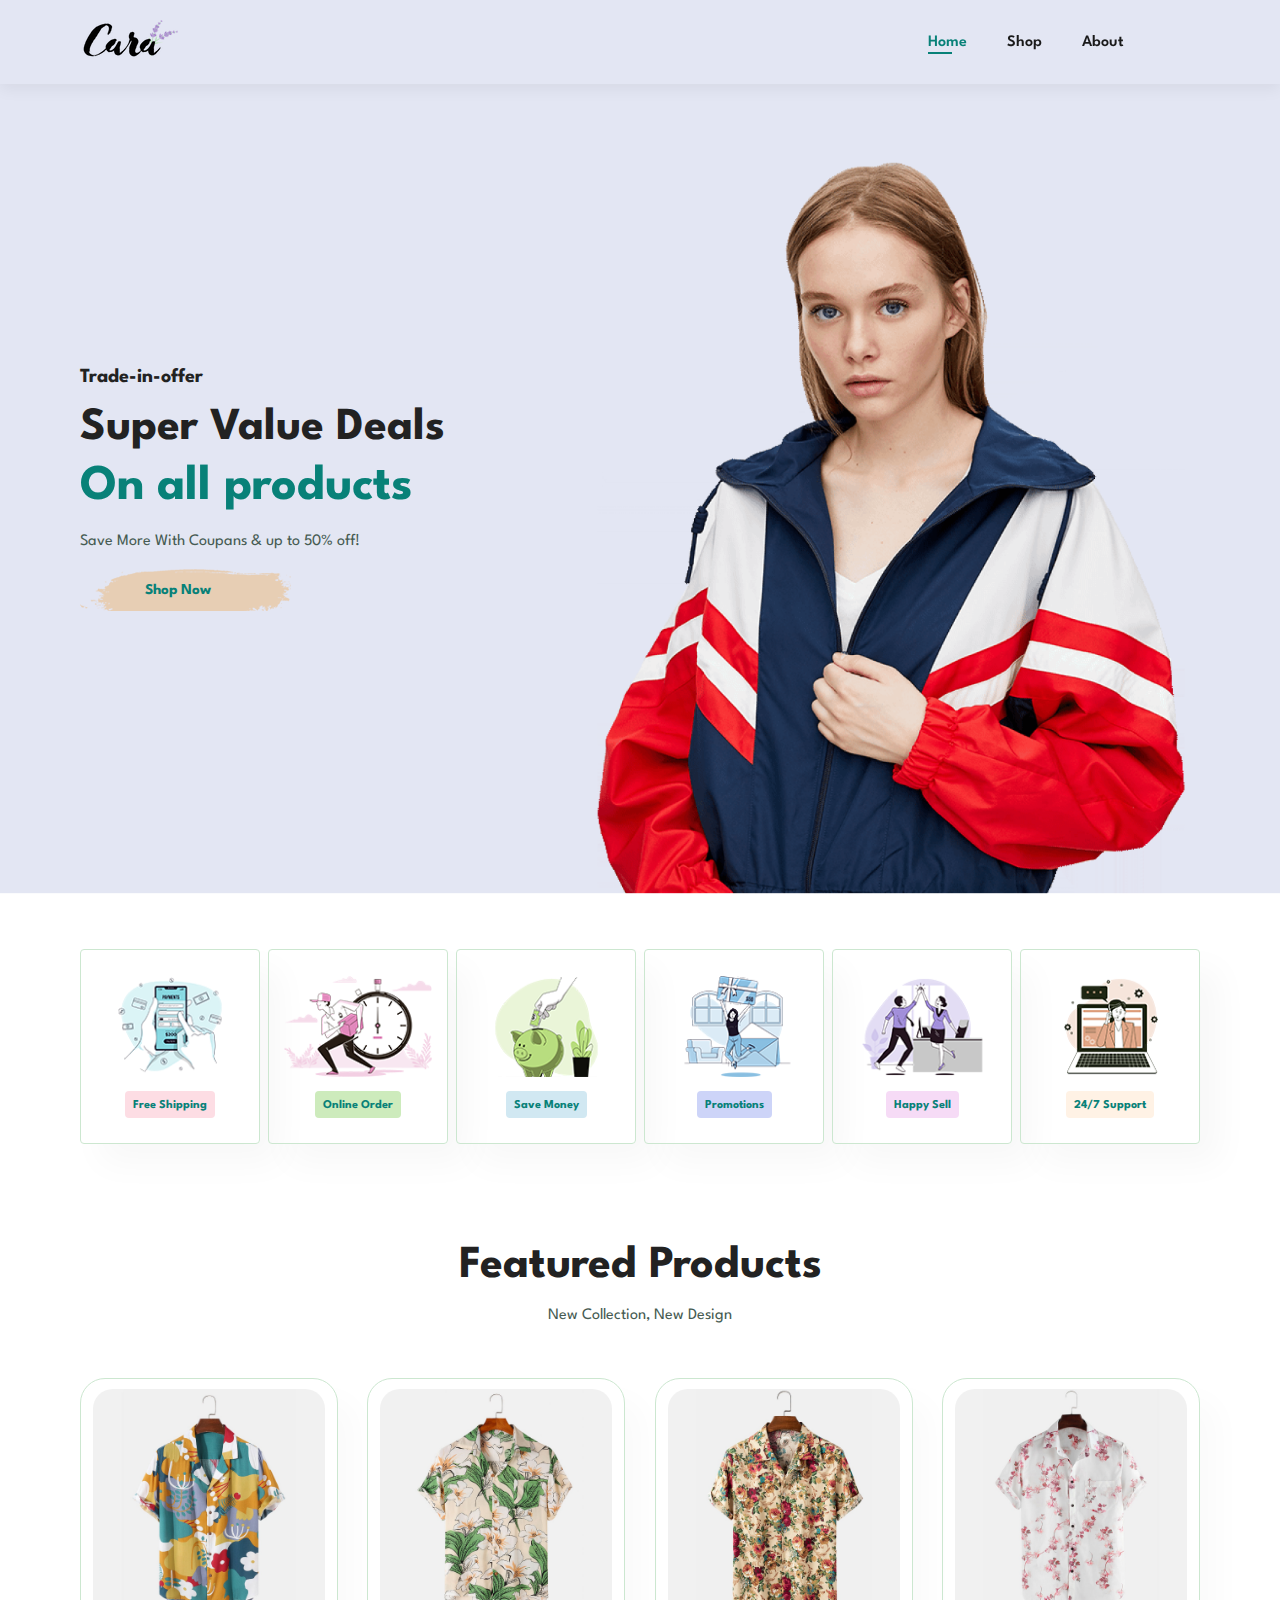
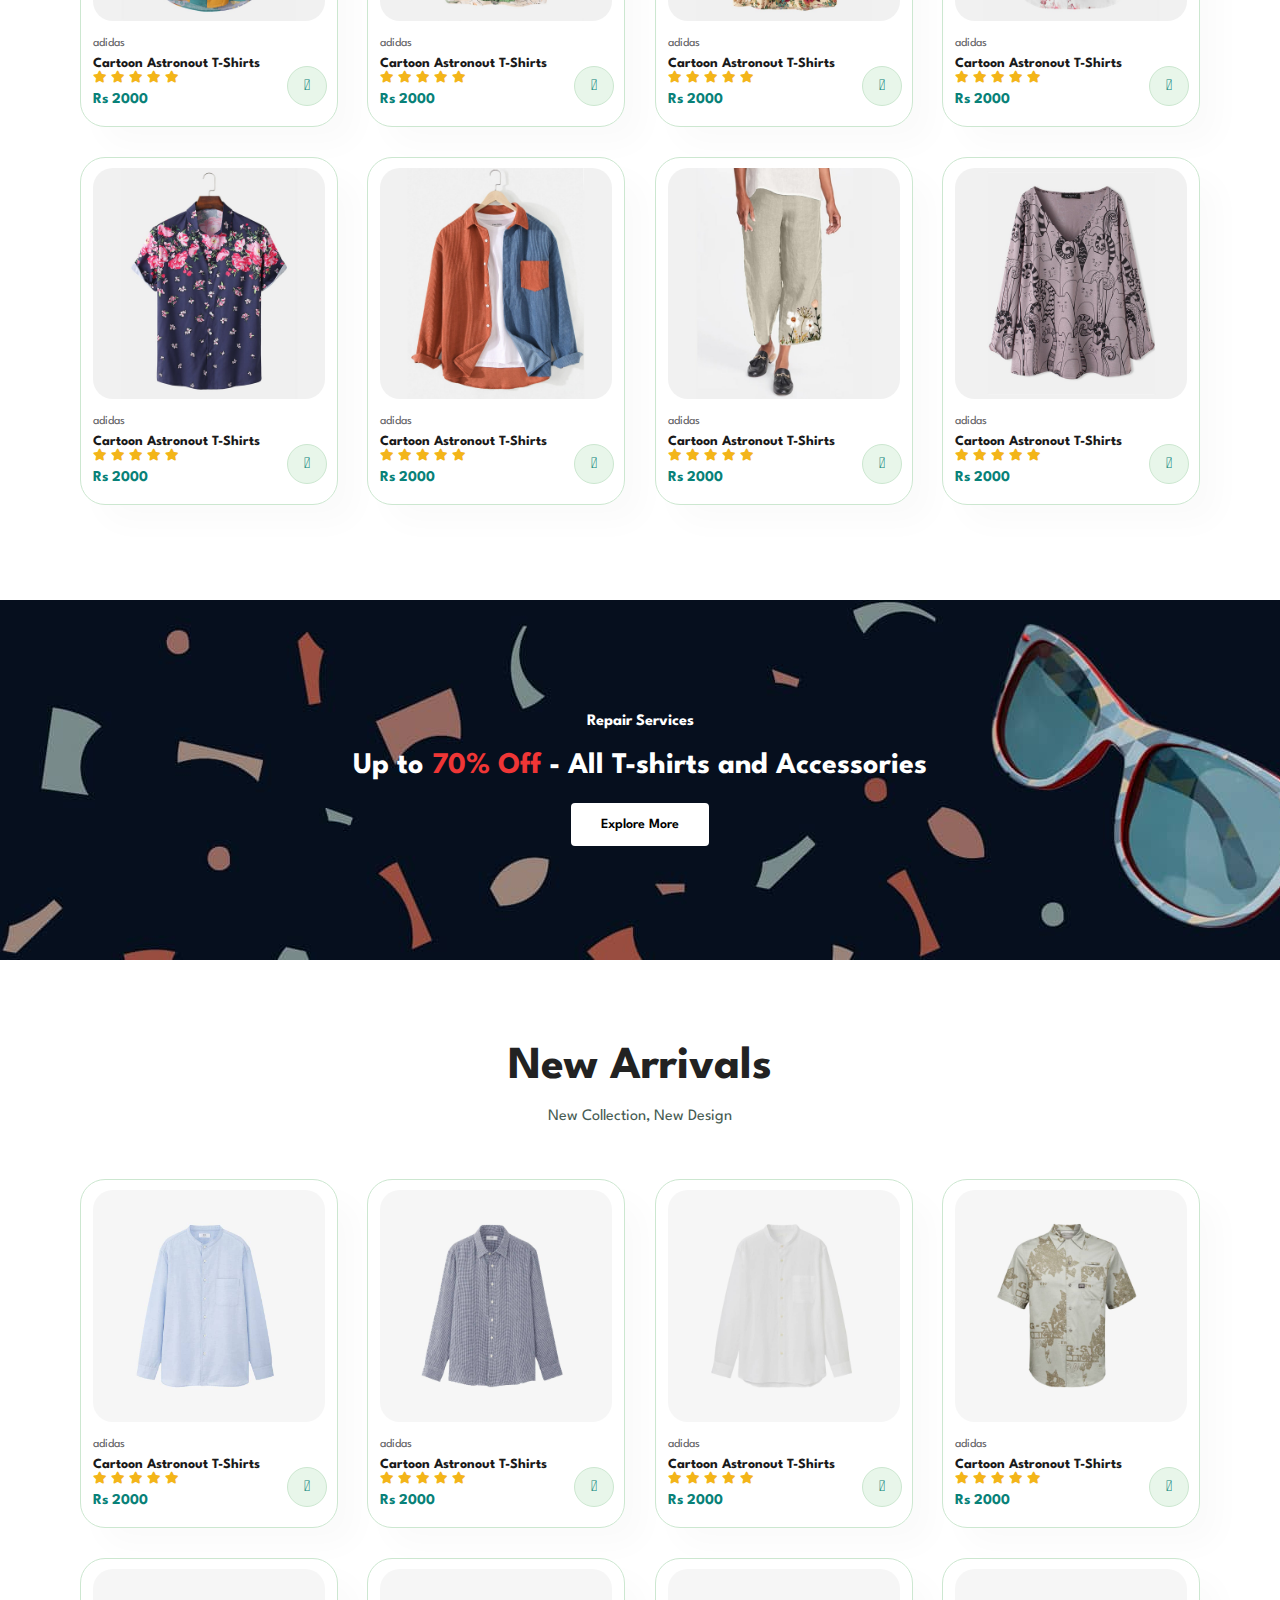
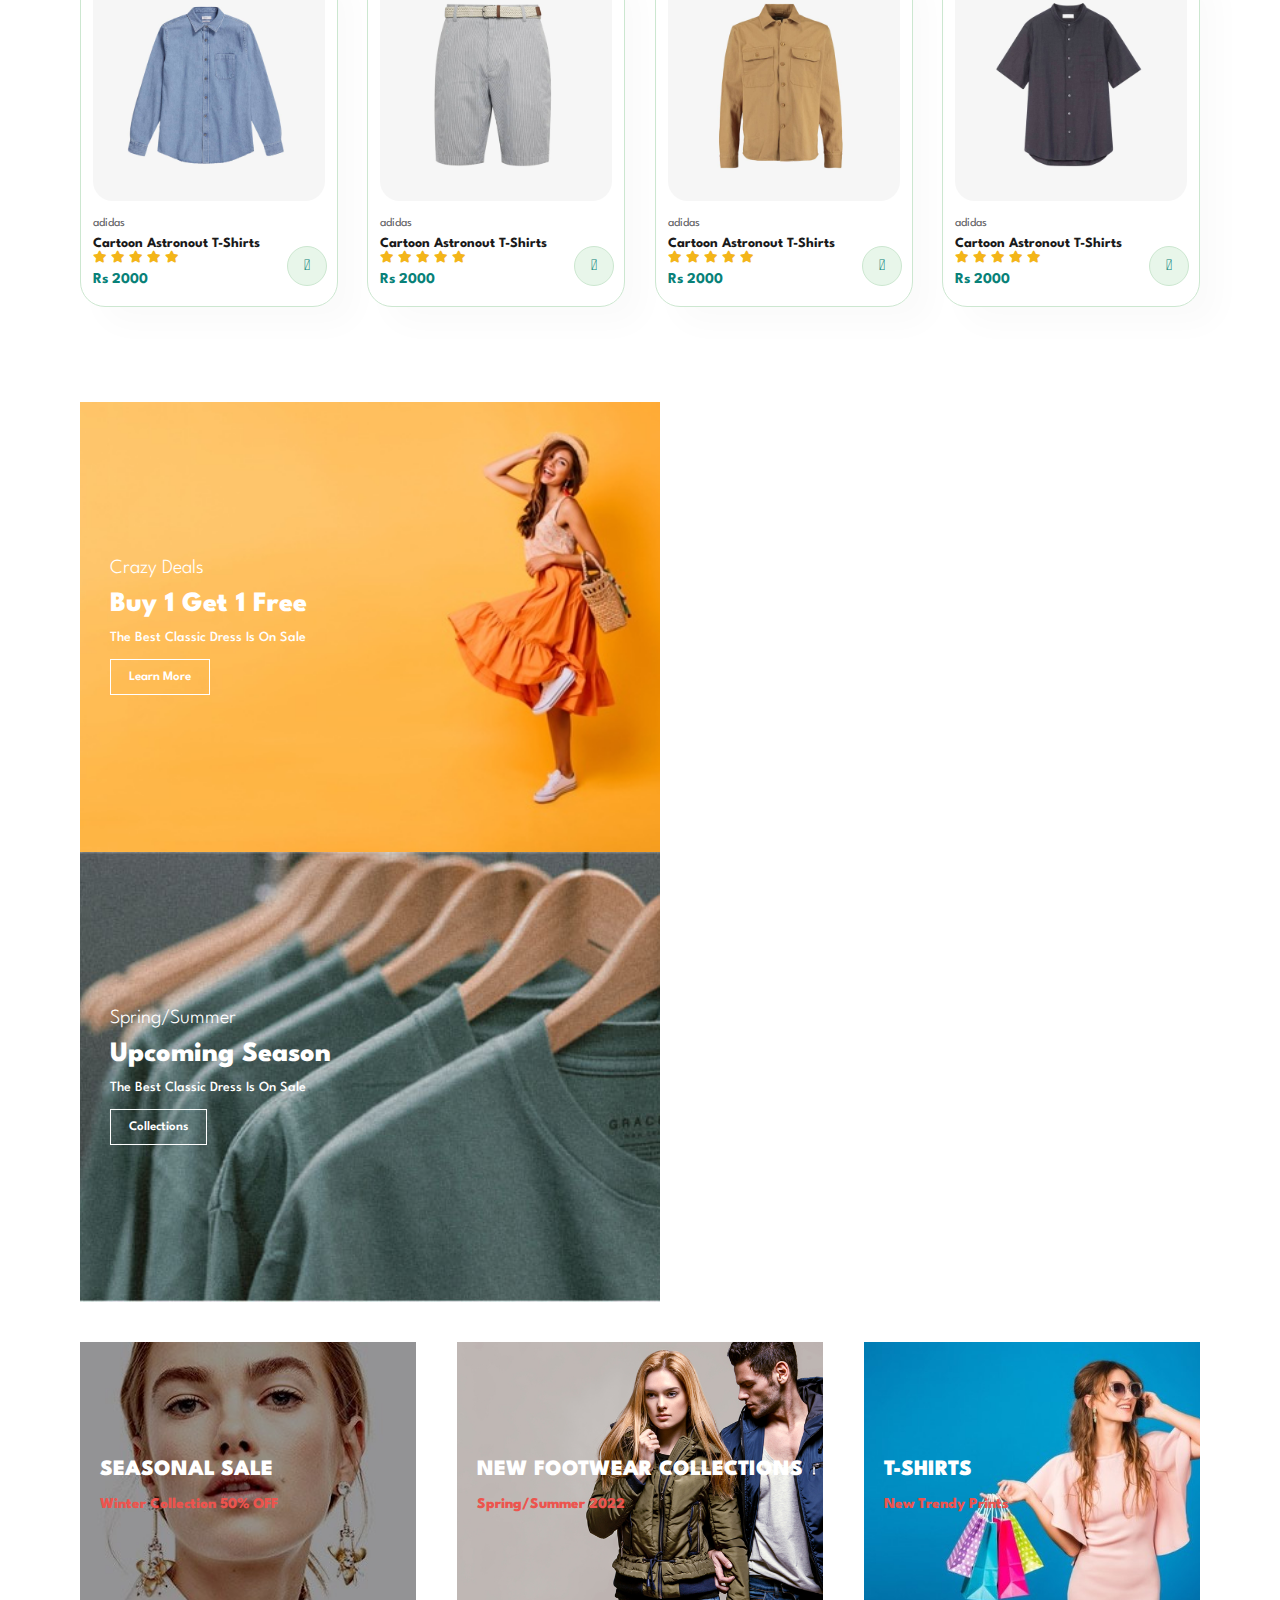
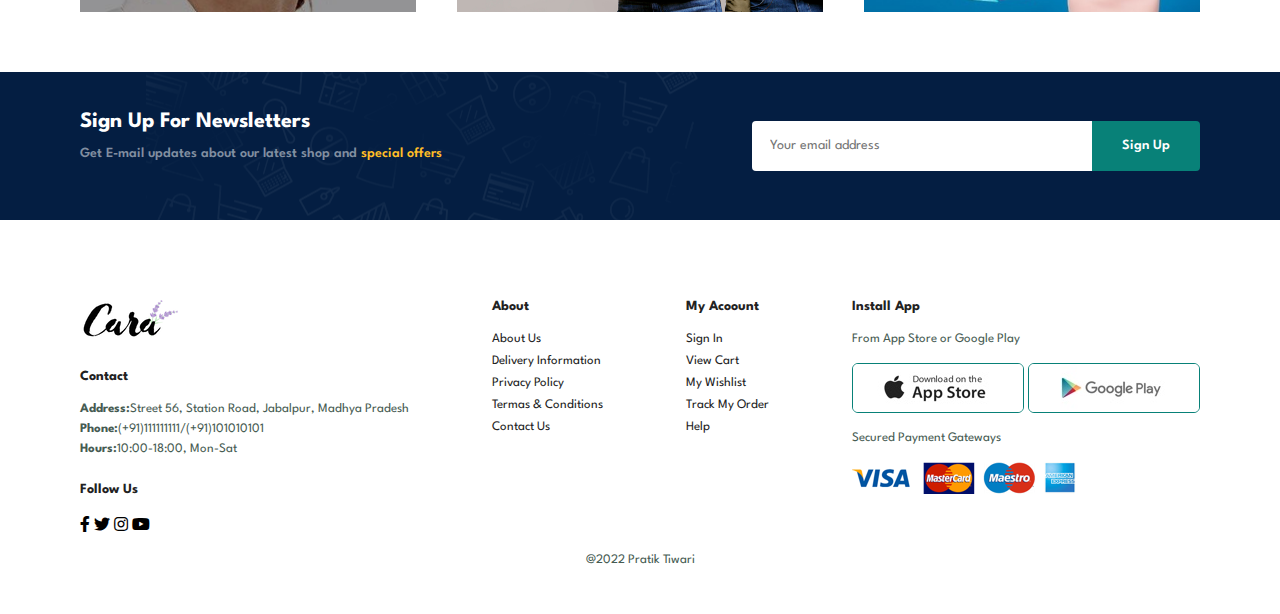
<file: index.html>
<!DOCTYPE html>
<html lang="en">
<head>
    <meta charset="UTF-8">
    <meta http-equiv="X-UA-Compatible" content="IE=edge">
    <meta name="viewport" content="width=device-width, initial-scale=1.0">
    <title>E-Commerse Website</title>

    <link rel="stylesheet" href="https://pro.fontawesome.com/releases/v5.10.0/css/all.css"/>


    <link rel="stylesheet" href="style.css">

</head>
<body>
    
    <section id="header">
        <a href="#"><img src="img/logo.png" class="logo" alt=""></a>

        <div>

            <ul id="navbar">
                <li><a class="active" href="index.html">Home</a></li>
                <li><a href="shop.html">Shop</a></li>
            <!--<li><a href="blog.html">Blog</a></li> -->            
                <li><a href="about.html">About</a></li>
            <!--<li><a href="contact.html">Contact</a></li>-->    
                <li id="lg-bag"><a href="cart.html"><i class="far fa-shopping-bag"></i></a></li>
                <a href="#" id="close"><i class="far fa-times"></i></a>
            </ul>
        </div>
        
        <div id="mobile">
            <a href="cart.html"><i class="far fa-shopping-bag"></i></a>
            <i id="bar" class="fas fa-outdent"></i>
        </div>
    </section>

    <section id="hero">
        <h4>Trade-in-offer</h4>
        <h2>Super Value Deals</h2>
        <h1>On all products</h1>
        <p>Save More With Coupans & up to 50% off! </p>
        <button>Shop Now</button>
    </section>

    <section id="feature" class="section-p1">
        <div class="fe-box">
            <img src="img/features/f1.png" alt="">
            <h6>Free Shipping</h6>

        </div>

        <div class="fe-box">
            <img src="img/features/f2.png" alt="">
            <h6>Online Order</h6>

        </div>

        <div class="fe-box">
            <img src="img/features/f3.png" alt="">
            <h6>Save Money</h6>

        </div>

        <div class="fe-box">
            <img src="img/features/f4.png" alt="">
            <h6>Promotions</h6>

        </div>

        <div class="fe-box">
            <img src="img/features/f5.png" alt="">
            <h6>Happy Sell</h6>

        </div>

        <div class="fe-box">
            <img src="img/features/f6.png" alt="">
            <h6>24/7 Support</h6>

        </div>


    </section>

    <section id="product1" class="section-p1">
        <h2>Featured Products</h2>
        <p>New Collection, New Design</p>
        <div class="pro-container">
            <div class="pro">
                <img src="img/products/f1.jpg" alt="">
                <div class="des">
                    <span>adidas</span>
                    <h5>Cartoon Astronout T-Shirts</h5>
                    <div class="star">
                        <i class="fas fa-star"></i>
                        <i class="fas fa-star"></i>
                        <i class="fas fa-star"></i>
                        <i class="fas fa-star"></i>
                        <i class="fas fa-star"></i>
                    </div>
                    <h4>Rs 2000</h4>
                </div>
                <a href="#"><i class="fal fa-shopping-cart cart"></i></a>
            </div>
            <div class="pro">
                <img src="img/products/f2.jpg" alt="">
                <div class="des">
                    <span>adidas</span>
                    <h5>Cartoon Astronout T-Shirts</h5>
                    <div class="star">
                        <i class="fas fa-star"></i>
                        <i class="fas fa-star"></i>
                        <i class="fas fa-star"></i>
                        <i class="fas fa-star"></i>
                        <i class="fas fa-star"></i>
                    </div>
                    <h4>Rs 2000</h4>
                </div>
                <a href="#"><i class="fal fa-shopping-cart cart"></i></a>
            </div>
            <div class="pro">
                <img src="img/products/f3.jpg" alt="">
                <div class="des">
                    <span>adidas</span>
                    <h5>Cartoon Astronout T-Shirts</h5>
                    <div class="star">
                        <i class="fas fa-star"></i>
                        <i class="fas fa-star"></i>
                        <i class="fas fa-star"></i>
                        <i class="fas fa-star"></i>
                        <i class="fas fa-star"></i>
                    </div>
                    <h4>Rs 2000</h4>
                </div>
                <a href="#"><i class="fal fa-shopping-cart cart"></i></a>
            </div>
            <div class="pro">
                <img src="img/products/f4.jpg" alt="">
                <div class="des">
                    <span>adidas</span>
                    <h5>Cartoon Astronout T-Shirts</h5>
                    <div class="star">
                        <i class="fas fa-star"></i>
                        <i class="fas fa-star"></i>
                        <i class="fas fa-star"></i>
                        <i class="fas fa-star"></i>
                        <i class="fas fa-star"></i>
                    </div>
                    <h4>Rs 2000</h4>
                </div>
                <a href="#"><i class="fal fa-shopping-cart cart"></i></a>
            </div>
            <div class="pro">
                <img src="img/products/f5.jpg" alt="">
                <div class="des">
                    <span>adidas</span>
                    <h5>Cartoon Astronout T-Shirts</h5>
                    <div class="star">
                        <i class="fas fa-star"></i>
                        <i class="fas fa-star"></i>
                        <i class="fas fa-star"></i>
                        <i class="fas fa-star"></i>
                        <i class="fas fa-star"></i>
                    </div>
                    <h4>Rs 2000</h4>
                </div>
                <a href="#"><i class="fal fa-shopping-cart cart"></i></a>
            </div>
            <div class="pro">
                <img src="img/products/f6.jpg" alt="">
                <div class="des">
                    <span>adidas</span>
                    <h5>Cartoon Astronout T-Shirts</h5>
                    <div class="star">
                        <i class="fas fa-star"></i>
                        <i class="fas fa-star"></i>
                        <i class="fas fa-star"></i>
                        <i class="fas fa-star"></i>
                        <i class="fas fa-star"></i>
                    </div>
                    <h4>Rs 2000</h4>
                </div>
                <a href="#"><i class="fal fa-shopping-cart cart"></i></a>
            </div>
            <div class="pro">
                <img src="img/products/f7.jpg" alt="">
                <div class="des">
                    <span>adidas</span>
                    <h5>Cartoon Astronout T-Shirts</h5>
                    <div class="star">
                        <i class="fas fa-star"></i>
                        <i class="fas fa-star"></i>
                        <i class="fas fa-star"></i>
                        <i class="fas fa-star"></i>
                        <i class="fas fa-star"></i>
                    </div>
                    <h4>Rs 2000</h4>
                </div>
                <a href="#"><i class="fal fa-shopping-cart cart"></i></a>
            </div>
            <div class="pro">
                <img src="img/products/f8.jpg" alt="">
                <div class="des">
                    <span>adidas</span>
                    <h5>Cartoon Astronout T-Shirts</h5>
                    <div class="star">
                        <i class="fas fa-star"></i>
                        <i class="fas fa-star"></i>
                        <i class="fas fa-star"></i>
                        <i class="fas fa-star"></i>
                        <i class="fas fa-star"></i>
                    </div>
                    <h4>Rs 2000</h4>
                </div>
                <a href="#"><i class="fal fa-shopping-cart cart"></i></a>
            </div>
        </div>
    </section>

    <section id="banner" class="section-m1">
        <h4>Repair Services</h4>
        <h2>Up to <span>70% Off</span> - All T-shirts and Accessories</h2>
        <button class="normal">Explore More</button>
    </section>

    <section id="product1" class="section-p1">
        <h2>New Arrivals</h2>
        <p>New Collection, New Design</p>
        <div class="pro-container">
            <div class="pro">
                <img src="img/products/n1.jpg" alt="">
                <div class="des">
                    <span>adidas</span>
                    <h5>Cartoon Astronout T-Shirts</h5>
                    <div class="star">
                        <i class="fas fa-star"></i>
                        <i class="fas fa-star"></i>
                        <i class="fas fa-star"></i>
                        <i class="fas fa-star"></i>
                        <i class="fas fa-star"></i>
                    </div>
                    <h4>Rs 2000</h4>
                </div>
                <a href="#"><i class="fal fa-shopping-cart cart"></i></a>
            </div>
            <div class="pro">
                <img src="img/products/n2.jpg" alt="">
                <div class="des">
                    <span>adidas</span>
                    <h5>Cartoon Astronout T-Shirts</h5>
                    <div class="star">
                        <i class="fas fa-star"></i>
                        <i class="fas fa-star"></i>
                        <i class="fas fa-star"></i>
                        <i class="fas fa-star"></i>
                        <i class="fas fa-star"></i>
                    </div>
                    <h4>Rs 2000</h4>
                </div>
                <a href="#"><i class="fal fa-shopping-cart cart"></i></a>
            </div>
            <div class="pro">
                <img src="img/products/n3.jpg" alt="">
                <div class="des">
                    <span>adidas</span>
                    <h5>Cartoon Astronout T-Shirts</h5>
                    <div class="star">
                        <i class="fas fa-star"></i>
                        <i class="fas fa-star"></i>
                        <i class="fas fa-star"></i>
                        <i class="fas fa-star"></i>
                        <i class="fas fa-star"></i>
                    </div>
                    <h4>Rs 2000</h4>
                </div>
                <a href="#"><i class="fal fa-shopping-cart cart"></i></a>
            </div>
            <div class="pro">
                <img src="img/products/n4.jpg" alt="">
                <div class="des">
                    <span>adidas</span>
                    <h5>Cartoon Astronout T-Shirts</h5>
                    <div class="star">
                        <i class="fas fa-star"></i>
                        <i class="fas fa-star"></i>
                        <i class="fas fa-star"></i>
                        <i class="fas fa-star"></i>
                        <i class="fas fa-star"></i>
                    </div>
                    <h4>Rs 2000</h4>
                </div>
                <a href="#"><i class="fal fa-shopping-cart cart"></i></a>
            </div>
            <div class="pro">
                <img src="img/products/n5.jpg" alt="">
                <div class="des">
                    <span>adidas</span>
                    <h5>Cartoon Astronout T-Shirts</h5>
                    <div class="star">
                        <i class="fas fa-star"></i>
                        <i class="fas fa-star"></i>
                        <i class="fas fa-star"></i>
                        <i class="fas fa-star"></i>
                        <i class="fas fa-star"></i>
                    </div>
                    <h4>Rs 2000</h4>
                </div>
                <a href="#"><i class="fal fa-shopping-cart cart"></i></a>
            </div>
            <div class="pro">
                <img src="img/products/n6.jpg" alt="">
                <div class="des">
                    <span>adidas</span>
                    <h5>Cartoon Astronout T-Shirts</h5>
                    <div class="star">
                        <i class="fas fa-star"></i>
                        <i class="fas fa-star"></i>
                        <i class="fas fa-star"></i>
                        <i class="fas fa-star"></i>
                        <i class="fas fa-star"></i>
                    </div>
                    <h4>Rs 2000</h4>
                </div>
                <a href="#"><i class="fal fa-shopping-cart cart"></i></a>
            </div>
            <div class="pro">
                <img src="img/products/n7.jpg" alt="">
                <div class="des">
                    <span>adidas</span>
                    <h5>Cartoon Astronout T-Shirts</h5>
                    <div class="star">
                        <i class="fas fa-star"></i>
                        <i class="fas fa-star"></i>
                        <i class="fas fa-star"></i>
                        <i class="fas fa-star"></i>
                        <i class="fas fa-star"></i>
                    </div>
                    <h4>Rs 2000</h4>
                </div>
                <a href="#"><i class="fal fa-shopping-cart cart"></i></a>
            </div>
            <div class="pro">
                <img src="img/products/n8.jpg" alt="">
                <div class="des">
                    <span>adidas</span>
                    <h5>Cartoon Astronout T-Shirts</h5>
                    <div class="star">
                        <i class="fas fa-star"></i>
                        <i class="fas fa-star"></i>
                        <i class="fas fa-star"></i>
                        <i class="fas fa-star"></i>
                        <i class="fas fa-star"></i>
                    </div>
                    <h4>Rs 2000</h4>
                </div>
                <a href="#"><i class="fal fa-shopping-cart cart"></i></a>
            </div>
        </div>
    </section>

    <section id="sm-banner" class="section-p1">
        <div class="banner-box">
            <h4>Crazy Deals</h4>
            <h2>Buy 1 Get 1 Free</h2>
            <span>The Best Classic Dress Is On Sale</span>
            <button class="white">Learn More</button>
        </div>
        <div class="banner-box banner-box2">
            <h4>Spring/Summer</h4>
            <h2>Upcoming Season</h2>
            <span>The Best Classic Dress Is On Sale</span>
            <button class="white">Collections</button>
        </div>
    </section>

    <section id="banner3">
        <div class="banner-box">
            <h2>SEASONAL SALE</h2>
            <h3>Winter Collection 50% OFF</h3>
        </div>
        <div class="banner-box banner-box2">
            <h2>NEW FOOTWEAR COLLECTIONS</h2>
            <h3>Spring/Summer 2022</h3>
        </div>
        <div class="banner-box banner-box3">
            <h2>T-SHIRTS</h2>
            <h3>New Trendy Prints</h3>
        </div>
    </section>

    <section id="newsletter" class="section-p1 section-m1">
    <div class="newstext">
        <h4>Sign Up For Newsletters</h4>
        <p>Get E-mail updates about our latest shop and <span>special offers</span>
        </p>
    </div>
    <div class="form">
        <input type="text" placeholder="Your email address">
        <button class="normal">Sign Up</button>
    </div>
    </section>

    <footer class="section-p1">
        <div class="col">
            <img class="logo" src="img/logo.png" alt="">
            <h4>Contact</h4>
            <p><strong>Address:</strong>Street 56, Station Road, Jabalpur, Madhya Pradesh</p>
            <p><strong>Phone:</strong>(+91)111111111/(+91)101010101</p>
            <p><strong>Hours:</strong>10:00-18:00, Mon-Sat</p>
            <div class="follow">
                <h4>Follow Us</h4>
                <div class="icon">
                    <i class="fab fa-facebook-f"></i>
                    <i class="fab fa-twitter"></i>
                    <i class="fab fa-instagram"></i>
                    <i class="fab fa-youtube"></i>
                </div>
            </div>
        </div>

        <div class="col">
            <h4>About</h4>
            <a href="#">About Us</a>
            <a href="#">Delivery Information</a>
            <a href="#">Privacy Policy</a>
            <a href="#">Termas & Conditions</a>
            <a href="#">Contact Us</a>
        </div>

        <div class="col">
            <h4>My Acoount</h4>
            <a href="#">Sign In</a>
            <a href="#">View Cart</a>
            <a href="#">My Wishlist</a>
            <a href="#">Track My Order</a>
            <a href="#">Help</a>
        </div>

        <div class="col install">
            <h4>Install App</h4>
            <p>From App Store or Google Play</p>
            <div class="row">
                <img src="img/pay/app.jpg" alt="">
                <img src="img/pay/play.jpg" alt="">
            </div>
            <p>Secured Payment Gateways</p>
            <img src="img/pay/pay.png" alt="">
        </div>

        <div class="copyright"> 
            <p>@2022 Pratik Tiwari</p>
        </div>

    </footer>



    <script src="script.js"></script>
</body>
</html>
</file>
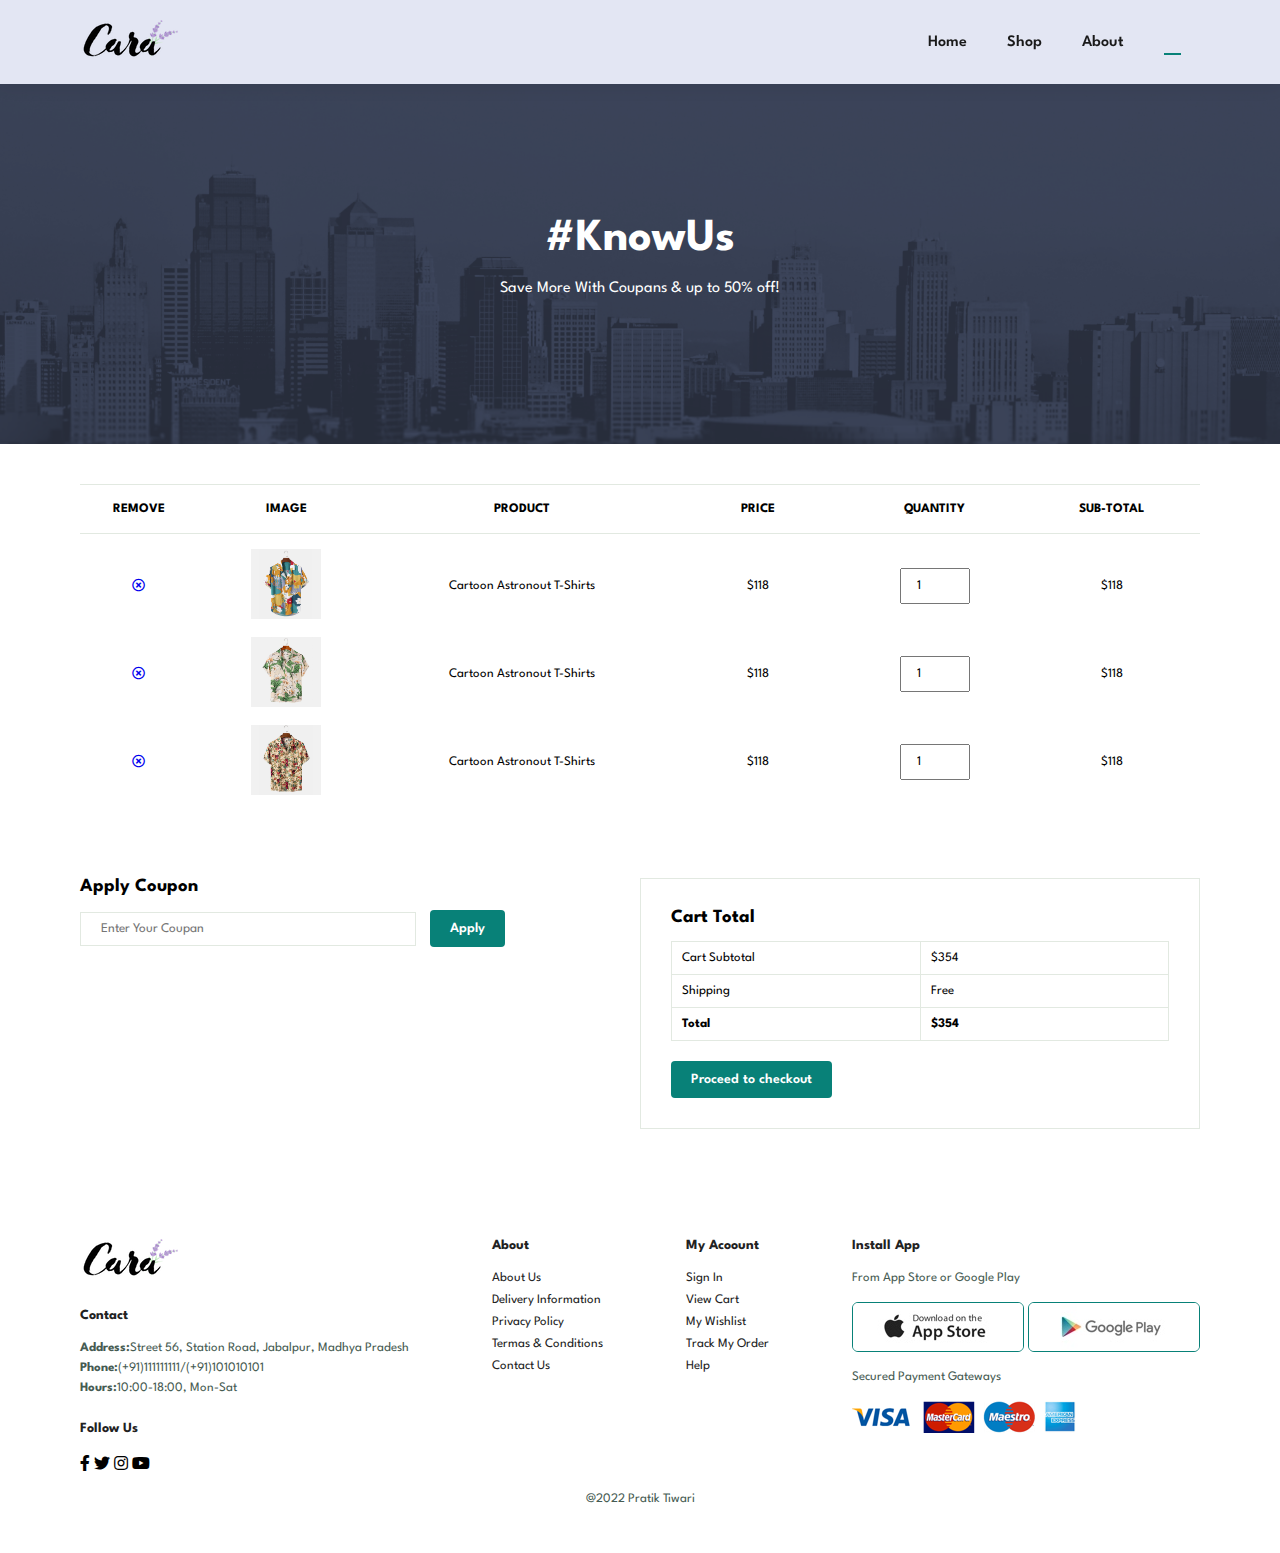
<file: cart.html>
<!DOCTYPE html>
<html lang="en">
<head>
    <meta charset="UTF-8">
    <meta http-equiv="X-UA-Compatible" content="IE=edge">
    <meta name="viewport" content="width=device-width, initial-scale=1.0">
    <title>E-Commerse Website</title>

    <link rel="stylesheet" href="https://pro.fontawesome.com/releases/v5.10.0/css/all.css"/>


    <link rel="stylesheet" href="style.css">

</head>
<body>
    
    <section id="header">
        <a href="#"><img src="img/logo.png" class="logo" alt=""></a>

        <div>

            <ul id="navbar">
                <li><a href="index.html">Home</a></li>
                <li><a href="shop.html">Shop</a></li>
                <!--<li><a href="blog.html">Blog</a></li> -->            
                <li><a href="about.html">About</a></li>
            <!--<li><a href="contact.html">Contact</a></li>-->
                <li id="lg-bag"><a class="active" href="cart.html"><i class="far fa-shopping-bag"></i></a></li>
                <a href="#" id="close"><i class="far fa-times"></i></a>
            </ul>
        </div>
        
        <div id="mobile">
            <a href="cart.html"><i class="far fa-shopping-bag"></i></a>
            <i id="bar" class="fas fa-outdent"></i>
        </div>
    </section>

    <section id="page-header" class="about-header">
        
        <h2>#KnowUs</h2>
        
        <p>Save More With Coupans & up to 50% off! </p>
        
    </section>  

    <section id="cart" class="section-p1">
        <table width="100%">
            <thead>
                <tr>
                    <td>Remove</td>
                    <td>Image</td>
                    <td>Product</td>
                    <td>Price</td>
                    <td>Quantity</td>
                    <td>Sub-Total</td>
                </tr>
            </thead>
            <tbody>
                <tr>
                    <td><a href="#"><i class="far fa-times-circle"></i></a></td>
                    <td><img src="img/products/f1.jpg" alt=""></td>
                    <td>Cartoon Astronout T-Shirts</td>
                    <td>$118</td>
                    <td><input type="number" value="1"></td>
                    <td>$118</td>
                </tr>
                <tr>
                    <td><a href="#"><i class="far fa-times-circle"></i></a></td>
                    <td><img src="img/products/f2.jpg" alt=""></td>
                    <td>Cartoon Astronout T-Shirts</td>
                    <td>$118</td>
                    <td><input type="number" value="1"></td>
                    <td>$118</td>
                </tr>
                <tr>
                    <td><a href="#"><i class="far fa-times-circle"></i></a></td>
                    <td><img src="img/products/f3.jpg" alt=""></td>
                    <td>Cartoon Astronout T-Shirts</td>
                    <td>$118</td>
                    <td><input type="number" value="1"></td>
                    <td>$118</td>
                </tr>
            </tbody>
        </table>
    </section>

    <section id="cart-add" class="section-p1">
        <div id="coupon">
            <h3>Apply Coupon</h3>
            <div>
                <input type="text" placeholder="Enter Your Coupan">
                <button class="normal">Apply</button>
            </div>
        </div>

        <div id="subtotal">
            <h3>Cart Total</h3>
            <table>
                <tr>
                    <td>Cart Subtotal</td>
                    <td>$354</td>
                </tr>
                <tr>
                    <td>Shipping</td>
                    <td>Free</td>
                </tr>
                <tr>
                    <td><strong>Total</strong></td>
                    <td><strong>$354</strong></td>
                </tr>
            </table>
            <button class="normal">Proceed to checkout</button>
        </div>
    </section>

    <footer class="section-p1">
        <div class="col">
            <img class="logo" src="img/logo.png" alt="">
            <h4>Contact</h4>
            <p><strong>Address:</strong>Street 56, Station Road, Jabalpur, Madhya Pradesh</p>
            <p><strong>Phone:</strong>(+91)111111111/(+91)101010101</p>
            <p><strong>Hours:</strong>10:00-18:00, Mon-Sat</p>
            <div class="follow">
                <h4>Follow Us</h4>
                <div class="icon">
                    <i class="fab fa-facebook-f"></i>
                    <i class="fab fa-twitter"></i>
                    <i class="fab fa-instagram"></i>
                    <i class="fab fa-youtube"></i>
                </div>
            </div>
        </div>

        <div class="col">
            <h4>About</h4>
            <a href="#">About Us</a>
            <a href="#">Delivery Information</a>
            <a href="#">Privacy Policy</a>
            <a href="#">Termas & Conditions</a>
            <a href="#">Contact Us</a>
        </div>

        <div class="col">
            <h4>My Acoount</h4>
            <a href="#">Sign In</a>
            <a href="#">View Cart</a>
            <a href="#">My Wishlist</a>
            <a href="#">Track My Order</a>
            <a href="#">Help</a>
        </div>

        <div class="col install">
            <h4>Install App</h4>
            <p>From App Store or Google Play</p>
            <div class="row">
                <img src="img/pay/app.jpg" alt="">
                <img src="img/pay/play.jpg" alt="">
            </div>
            <p>Secured Payment Gateways</p>
            <img src="img/pay/pay.png" alt="">
        </div>

        <div class="copyright"> 
            <p>@2022 Pratik Tiwari</p>
        </div>

    </footer>



    <script src="script.js"></script>
</body>
</html>
</file>
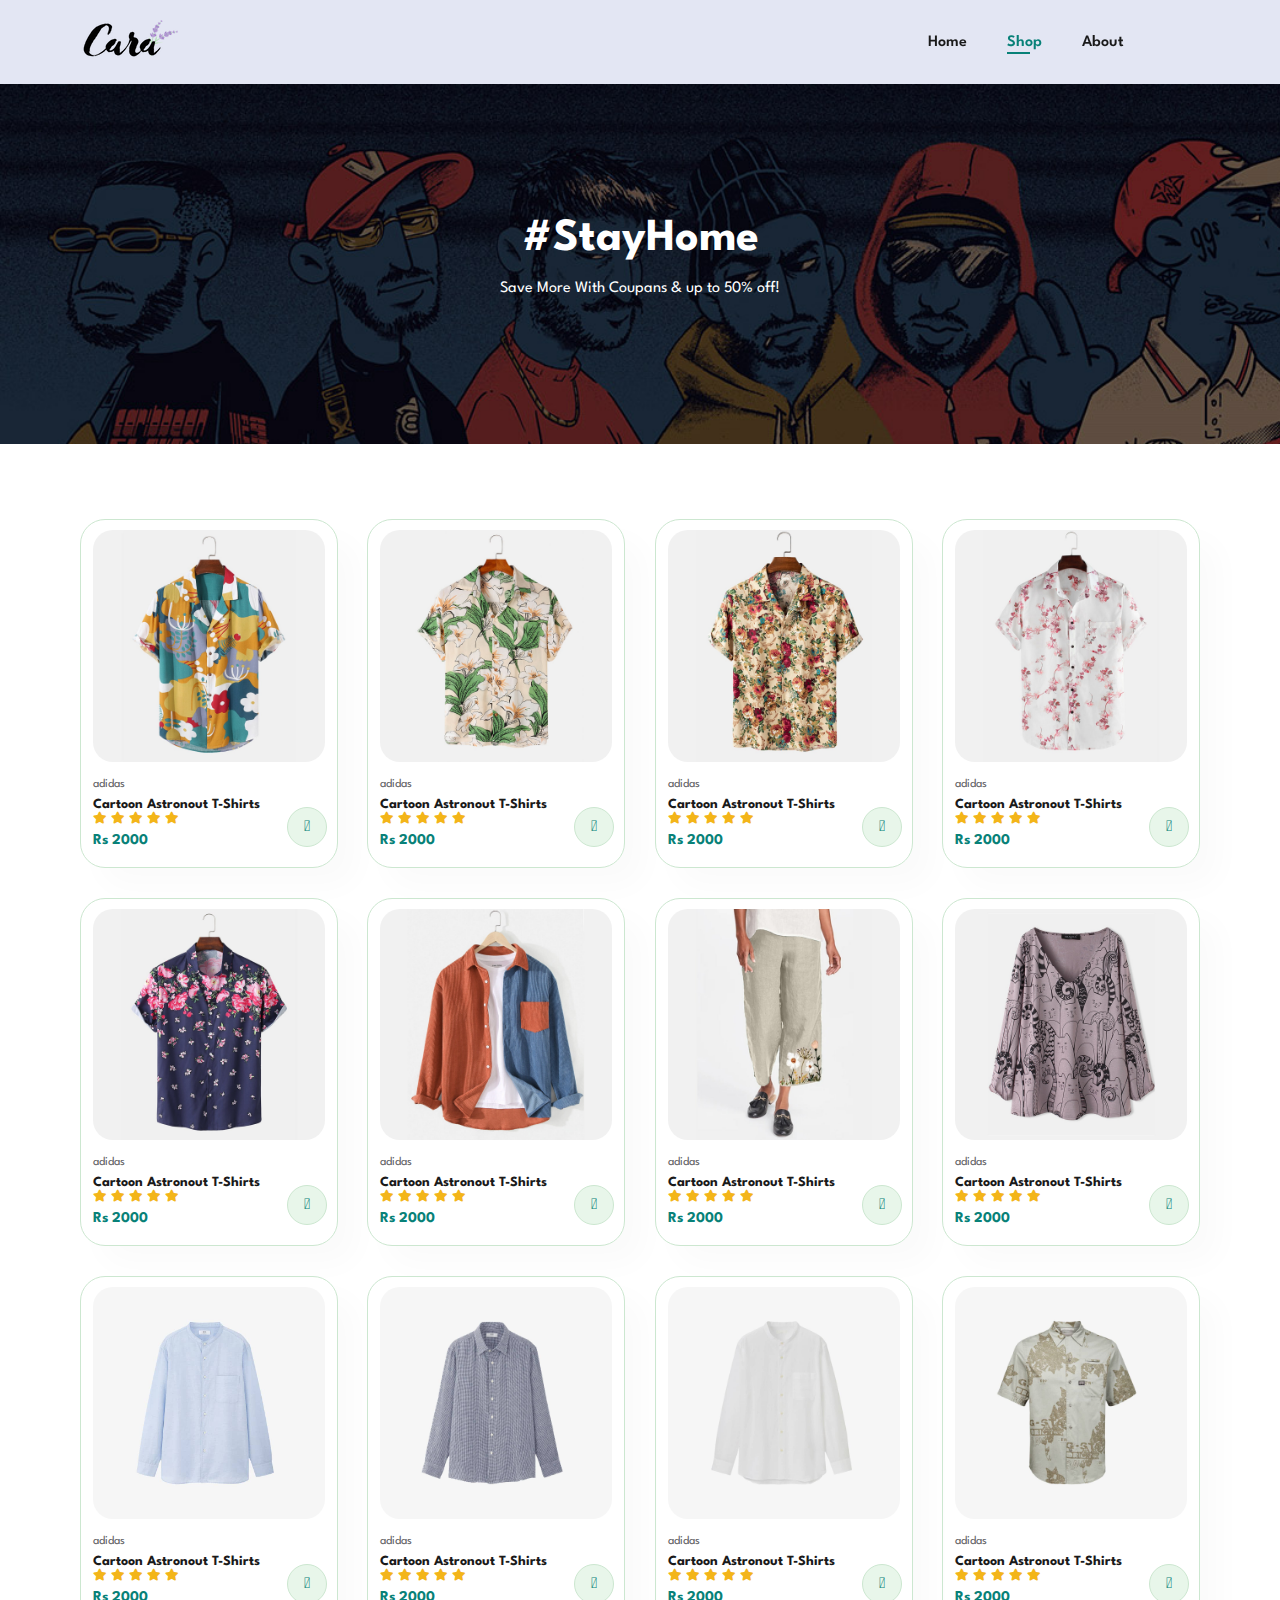
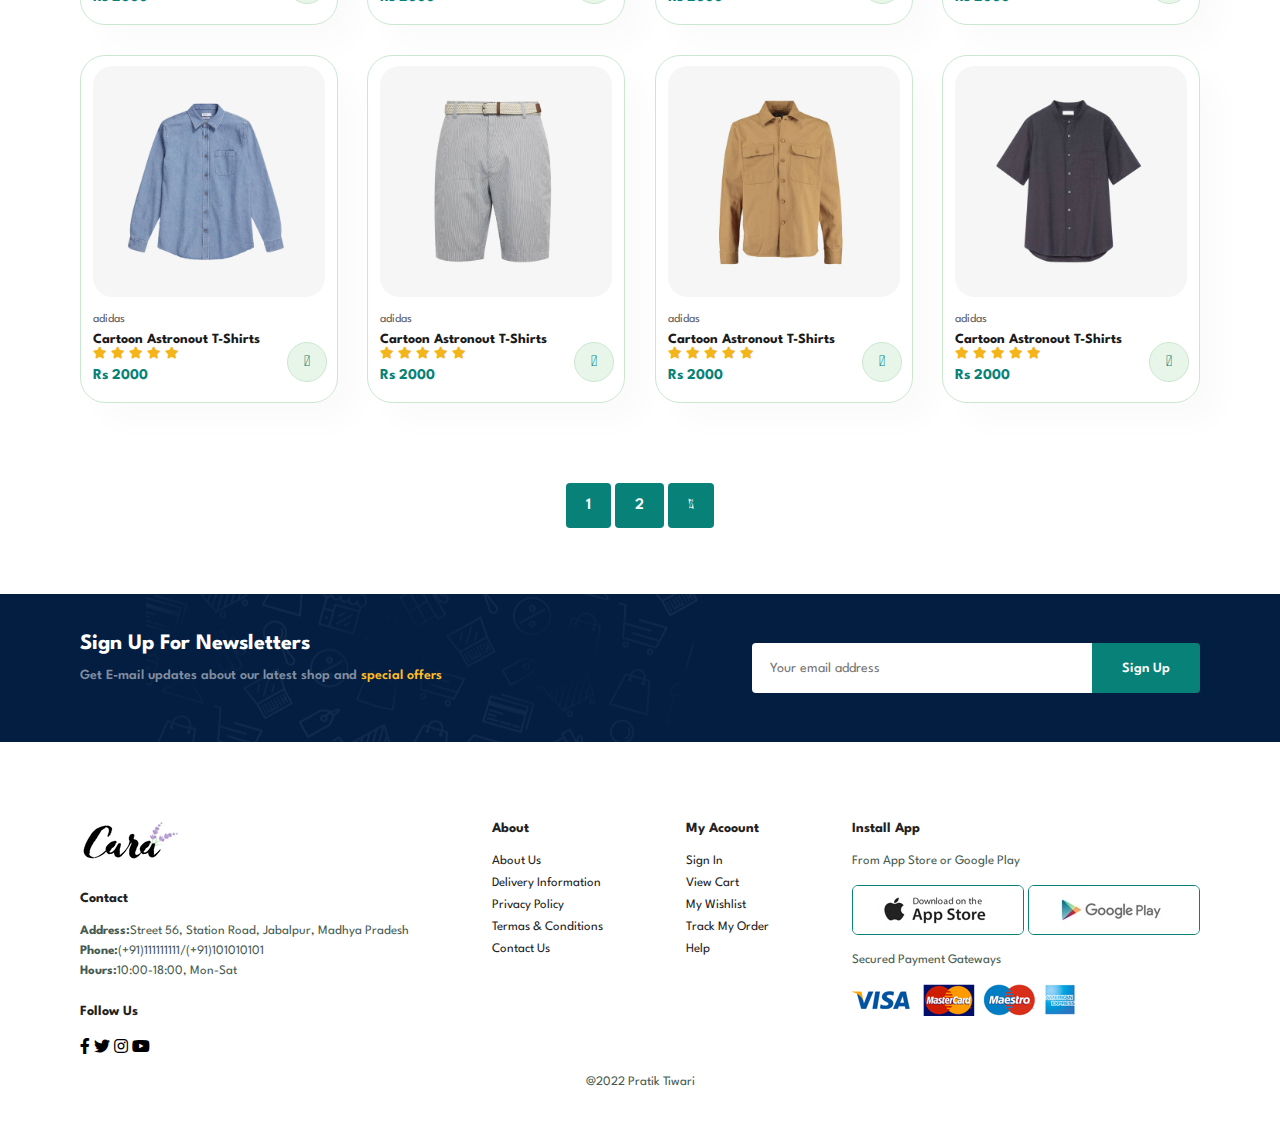
<file: shop.html>
<!DOCTYPE html>
<html lang="en">
<head>
    <meta charset="UTF-8">
    <meta http-equiv="X-UA-Compatible" content="IE=edge">
    <meta name="viewport" content="width=device-width, initial-scale=1.0">
    <title>E-Commerse Website</title>

    <link rel="stylesheet" href="https://pro.fontawesome.com/releases/v5.10.0/css/all.css"/>


    <link rel="stylesheet" href="style.css">

</head>
<body>
    
    <section id="header">
        <a href="#"><img src="img/logo.png" class="logo" alt=""></a>

        <div>

            <ul id="navbar">
                <li><a href="index.html">Home</a></li>
                <li><a class="active" href="shop.html">Shop</a></li>
                <!--<li><a href="blog.html">Blog</a></li> -->            
                <li><a href="about.html">About</a></li>
            <!--<li><a href="contact.html">Contact</a></li>-->
                <li id="lg-bag"><a href="cart.html"><i class="far fa-shopping-bag"></i></a></li>
                <a href="#" id="close"><i class="far fa-times"></i></a>
            </ul>
        </div>
        
        <div id="mobile">
            <a href="cart.html"><i class="far fa-shopping-bag"></i></a>
            <i id="bar" class="fas fa-outdent"></i>
        </div>
    </section>

    <section id="page-header">
        
        <h2>#StayHome</h2>
        
        <p>Save More With Coupans & up to 50% off! </p>
        
    </section>

    <section id="product1" class="section-p1">
        
        <div class="pro-container">
            <div class="pro" onclick="window.location.href='sproduct.html'">
                <img src="img/products/f1.jpg" alt="">
                <div class="des">
                    <span>adidas</span>
                    <h5>Cartoon Astronout T-Shirts</h5>
                    <div class="star">
                        <i class="fas fa-star"></i>
                        <i class="fas fa-star"></i>
                        <i class="fas fa-star"></i>
                        <i class="fas fa-star"></i>
                        <i class="fas fa-star"></i>
                    </div>
                    <h4>Rs 2000</h4>
                </div>
                <a href="#"><i class="fal fa-shopping-cart cart"></i></a>
            </div>
            <div class="pro">
                <img src="img/products/f2.jpg" alt="">
                <div class="des">
                    <span>adidas</span>
                    <h5>Cartoon Astronout T-Shirts</h5>
                    <div class="star">
                        <i class="fas fa-star"></i>
                        <i class="fas fa-star"></i>
                        <i class="fas fa-star"></i>
                        <i class="fas fa-star"></i>
                        <i class="fas fa-star"></i>
                    </div>
                    <h4>Rs 2000</h4>
                </div>
                <a href="#"><i class="fal fa-shopping-cart cart"></i></a>
            </div>
            <div class="pro">
                <img src="img/products/f3.jpg" alt="">
                <div class="des">
                    <span>adidas</span>
                    <h5>Cartoon Astronout T-Shirts</h5>
                    <div class="star">
                        <i class="fas fa-star"></i>
                        <i class="fas fa-star"></i>
                        <i class="fas fa-star"></i>
                        <i class="fas fa-star"></i>
                        <i class="fas fa-star"></i>
                    </div>
                    <h4>Rs 2000</h4>
                </div>
                <a href="#"><i class="fal fa-shopping-cart cart"></i></a>
            </div>
            <div class="pro">
                <img src="img/products/f4.jpg" alt="">
                <div class="des">
                    <span>adidas</span>
                    <h5>Cartoon Astronout T-Shirts</h5>
                    <div class="star">
                        <i class="fas fa-star"></i>
                        <i class="fas fa-star"></i>
                        <i class="fas fa-star"></i>
                        <i class="fas fa-star"></i>
                        <i class="fas fa-star"></i>
                    </div>
                    <h4>Rs 2000</h4>
                </div>
                <a href="#"><i class="fal fa-shopping-cart cart"></i></a>
            </div>
            <div class="pro">
                <img src="img/products/f5.jpg" alt="">
                <div class="des">
                    <span>adidas</span>
                    <h5>Cartoon Astronout T-Shirts</h5>
                    <div class="star">
                        <i class="fas fa-star"></i>
                        <i class="fas fa-star"></i>
                        <i class="fas fa-star"></i>
                        <i class="fas fa-star"></i>
                        <i class="fas fa-star"></i>
                    </div>
                    <h4>Rs 2000</h4>
                </div>
                <a href="#"><i class="fal fa-shopping-cart cart"></i></a>
            </div>
            <div class="pro">
                <img src="img/products/f6.jpg" alt="">
                <div class="des">
                    <span>adidas</span>
                    <h5>Cartoon Astronout T-Shirts</h5>
                    <div class="star">
                        <i class="fas fa-star"></i>
                        <i class="fas fa-star"></i>
                        <i class="fas fa-star"></i>
                        <i class="fas fa-star"></i>
                        <i class="fas fa-star"></i>
                    </div>
                    <h4>Rs 2000</h4>
                </div>
                <a href="#"><i class="fal fa-shopping-cart cart"></i></a>
            </div>
            <div class="pro">
                <img src="img/products/f7.jpg" alt="">
                <div class="des">
                    <span>adidas</span>
                    <h5>Cartoon Astronout T-Shirts</h5>
                    <div class="star">
                        <i class="fas fa-star"></i>
                        <i class="fas fa-star"></i>
                        <i class="fas fa-star"></i>
                        <i class="fas fa-star"></i>
                        <i class="fas fa-star"></i>
                    </div>
                    <h4>Rs 2000</h4>
                </div>
                <a href="#"><i class="fal fa-shopping-cart cart"></i></a>
            </div>
            <div class="pro">
                <img src="img/products/f8.jpg" alt="">
                <div class="des">
                    <span>adidas</span>
                    <h5>Cartoon Astronout T-Shirts</h5>
                    <div class="star">
                        <i class="fas fa-star"></i>
                        <i class="fas fa-star"></i>
                        <i class="fas fa-star"></i>
                        <i class="fas fa-star"></i>
                        <i class="fas fa-star"></i>
                    </div>
                    <h4>Rs 2000</h4>
                </div>
                <a href="#"><i class="fal fa-shopping-cart cart"></i></a>
            </div>
        
            <div class="pro">
                <img src="img/products/n1.jpg" alt="">
                <div class="des">
                    <span>adidas</span>
                    <h5>Cartoon Astronout T-Shirts</h5>
                    <div class="star">
                        <i class="fas fa-star"></i>
                        <i class="fas fa-star"></i>
                        <i class="fas fa-star"></i>
                        <i class="fas fa-star"></i>
                        <i class="fas fa-star"></i>
                    </div>
                    <h4>Rs 2000</h4>
                </div>
                <a href="#"><i class="fal fa-shopping-cart cart"></i></a>
            </div>
            <div class="pro">
                <img src="img/products/n2.jpg" alt="">
                <div class="des">
                    <span>adidas</span>
                    <h5>Cartoon Astronout T-Shirts</h5>
                    <div class="star">
                        <i class="fas fa-star"></i>
                        <i class="fas fa-star"></i>
                        <i class="fas fa-star"></i>
                        <i class="fas fa-star"></i>
                        <i class="fas fa-star"></i>
                    </div>
                    <h4>Rs 2000</h4>
                </div>
                <a href="#"><i class="fal fa-shopping-cart cart"></i></a>
            </div>
            <div class="pro">
                <img src="img/products/n3.jpg" alt="">
                <div class="des">
                    <span>adidas</span>
                    <h5>Cartoon Astronout T-Shirts</h5>
                    <div class="star">
                        <i class="fas fa-star"></i>
                        <i class="fas fa-star"></i>
                        <i class="fas fa-star"></i>
                        <i class="fas fa-star"></i>
                        <i class="fas fa-star"></i>
                    </div>
                    <h4>Rs 2000</h4>
                </div>
                <a href="#"><i class="fal fa-shopping-cart cart"></i></a>
            </div>
            <div class="pro">
                <img src="img/products/n4.jpg" alt="">
                <div class="des">
                    <span>adidas</span>
                    <h5>Cartoon Astronout T-Shirts</h5>
                    <div class="star">
                        <i class="fas fa-star"></i>
                        <i class="fas fa-star"></i>
                        <i class="fas fa-star"></i>
                        <i class="fas fa-star"></i>
                        <i class="fas fa-star"></i>
                    </div>
                    <h4>Rs 2000</h4>
                </div>
                <a href="#"><i class="fal fa-shopping-cart cart"></i></a>
            </div>
            <div class="pro">
                <img src="img/products/n5.jpg" alt="">
                <div class="des">
                    <span>adidas</span>
                    <h5>Cartoon Astronout T-Shirts</h5>
                    <div class="star">
                        <i class="fas fa-star"></i>
                        <i class="fas fa-star"></i>
                        <i class="fas fa-star"></i>
                        <i class="fas fa-star"></i>
                        <i class="fas fa-star"></i>
                    </div>
                    <h4>Rs 2000</h4>
                </div>
                <a href="#"><i class="fal fa-shopping-cart cart"></i></a>
            </div>
            <div class="pro">
                <img src="img/products/n6.jpg" alt="">
                <div class="des">
                    <span>adidas</span>
                    <h5>Cartoon Astronout T-Shirts</h5>
                    <div class="star">
                        <i class="fas fa-star"></i>
                        <i class="fas fa-star"></i>
                        <i class="fas fa-star"></i>
                        <i class="fas fa-star"></i>
                        <i class="fas fa-star"></i>
                    </div>
                    <h4>Rs 2000</h4>
                </div>
                <a href="#"><i class="fal fa-shopping-cart cart"></i></a>
            </div>
            <div class="pro">
                <img src="img/products/n7.jpg" alt="">
                <div class="des">
                    <span>adidas</span>
                    <h5>Cartoon Astronout T-Shirts</h5>
                    <div class="star">
                        <i class="fas fa-star"></i>
                        <i class="fas fa-star"></i>
                        <i class="fas fa-star"></i>
                        <i class="fas fa-star"></i>
                        <i class="fas fa-star"></i>
                    </div>
                    <h4>Rs 2000</h4>
                </div>
                <a href="#"><i class="fal fa-shopping-cart cart"></i></a>
            </div>
            <div class="pro">
                <img src="img/products/n8.jpg" alt="">
                <div class="des">
                    <span>adidas</span>
                    <h5>Cartoon Astronout T-Shirts</h5>
                    <div class="star">
                        <i class="fas fa-star"></i>
                        <i class="fas fa-star"></i>
                        <i class="fas fa-star"></i>
                        <i class="fas fa-star"></i>
                        <i class="fas fa-star"></i>
                    </div>
                    <h4>Rs 2000</h4>
                </div>
                <a href="#"><i class="fal fa-shopping-cart cart"></i></a>
            </div>
        </div>
    </section>

    <section id="pagination" class="section-p1">
        <a href="#">1</a>
        <a href="#">2</a>
        <a href="#"><i class="fal fa-long-arrow-alt-right"></i></a>
    </section>

    <section id="newsletter" class="section-p1 section-m1">
    <div class="newstext">
        <h4>Sign Up For Newsletters</h4>
        <p>Get E-mail updates about our latest shop and <span>special offers</span>
        </p>
    </div>
    <div class="form">
        <input type="text" placeholder="Your email address">
        <button class="normal">Sign Up</button>
    </div>
    </section>

    <footer class="section-p1">
        <div class="col">
            <img class="logo" src="img/logo.png" alt="">
            <h4>Contact</h4>
            <p><strong>Address:</strong>Street 56, Station Road, Jabalpur, Madhya Pradesh</p>
            <p><strong>Phone:</strong>(+91)111111111/(+91)101010101</p>
            <p><strong>Hours:</strong>10:00-18:00, Mon-Sat</p>
            <div class="follow">
                <h4>Follow Us</h4>
                <div class="icon">
                    <i class="fab fa-facebook-f"></i>
                    <i class="fab fa-twitter"></i>
                    <i class="fab fa-instagram"></i>
                    <i class="fab fa-youtube"></i>
                </div>
            </div>
        </div>

        <div class="col">
            <h4>About</h4>
            <a href="#">About Us</a>
            <a href="#">Delivery Information</a>
            <a href="#">Privacy Policy</a>
            <a href="#">Termas & Conditions</a>
            <a href="#">Contact Us</a>
        </div>

        <div class="col">
            <h4>My Acoount</h4>
            <a href="#">Sign In</a>
            <a href="#">View Cart</a>
            <a href="#">My Wishlist</a>
            <a href="#">Track My Order</a>
            <a href="#">Help</a>
        </div>

        <div class="col install">
            <h4>Install App</h4>
            <p>From App Store or Google Play</p>
            <div class="row">
                <img src="img/pay/app.jpg" alt="">
                <img src="img/pay/play.jpg" alt="">
            </div>
            <p>Secured Payment Gateways</p>
            <img src="img/pay/pay.png" alt="">
        </div>

        <div class="copyright"> 
            <p>@2022 Pratik Tiwari</p>
        </div>

    </footer>



    <script src="script.js"></script>
</body>
</html>
</file>
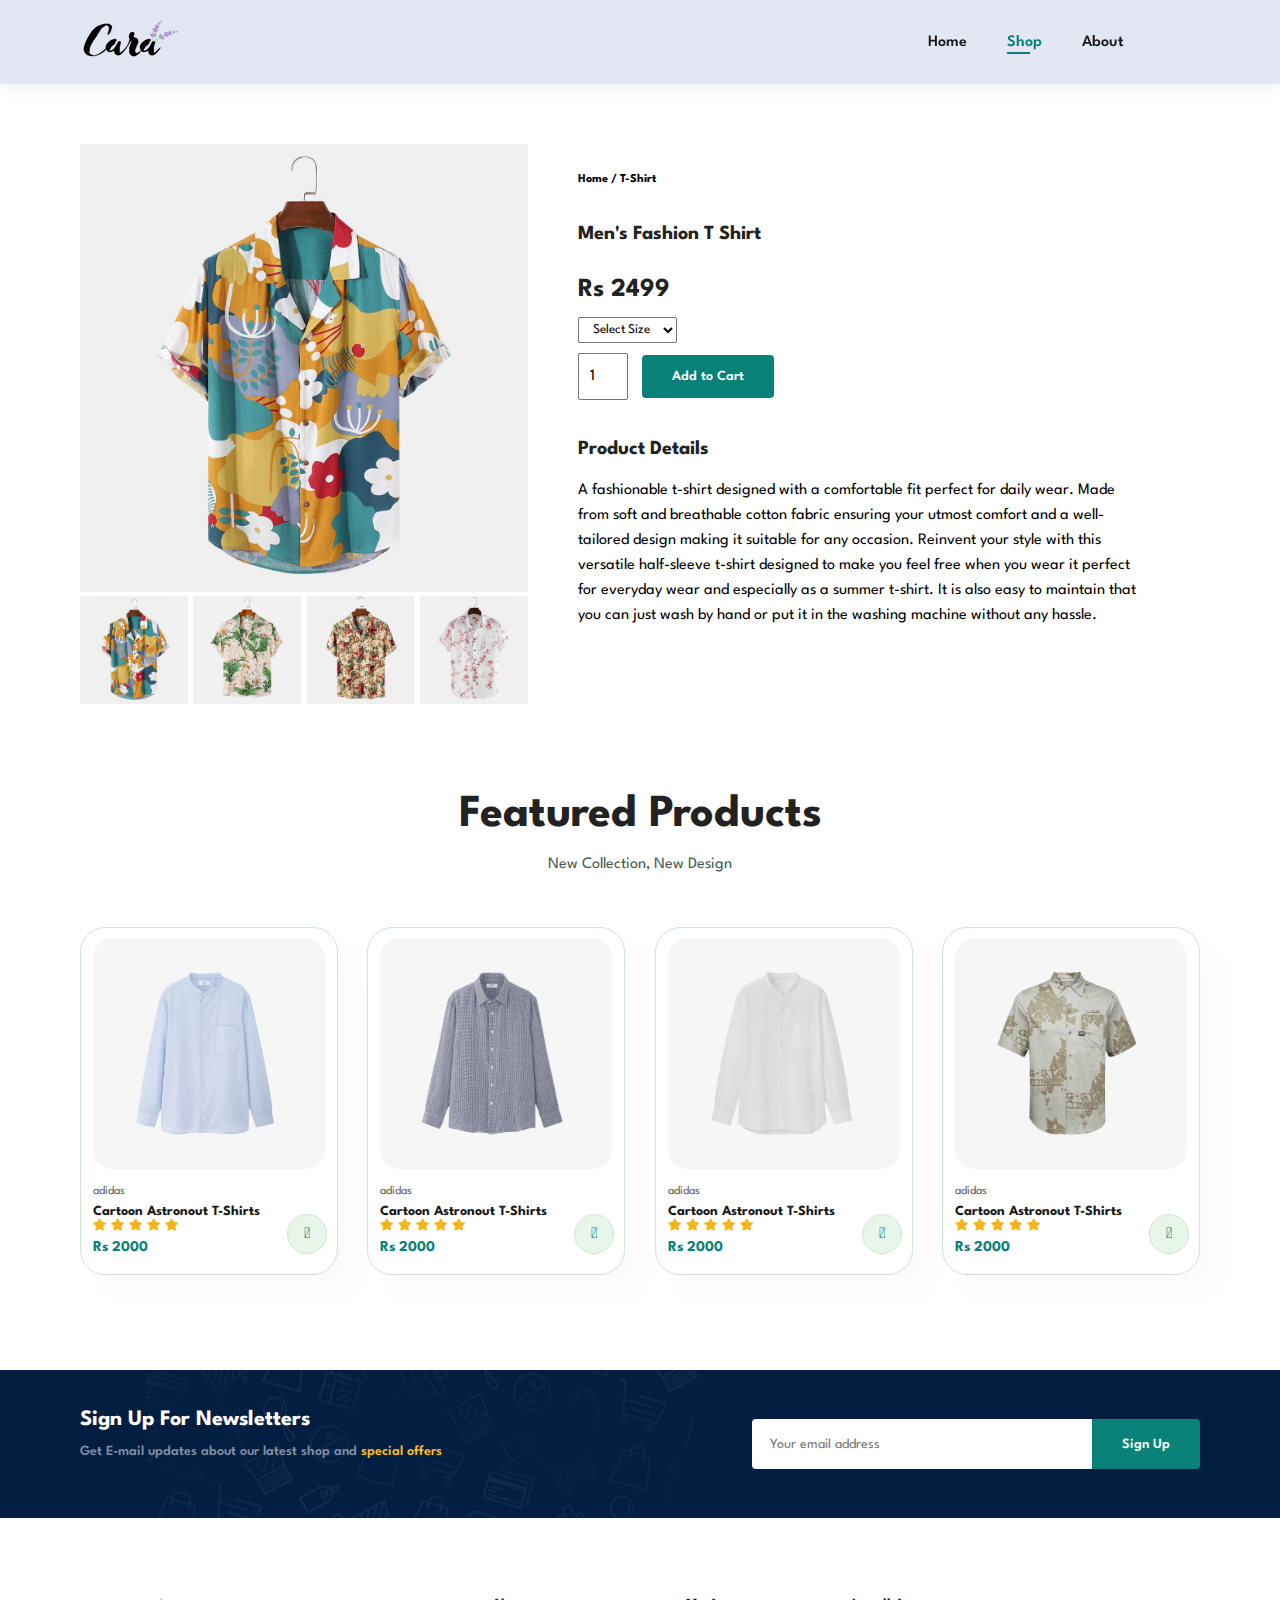
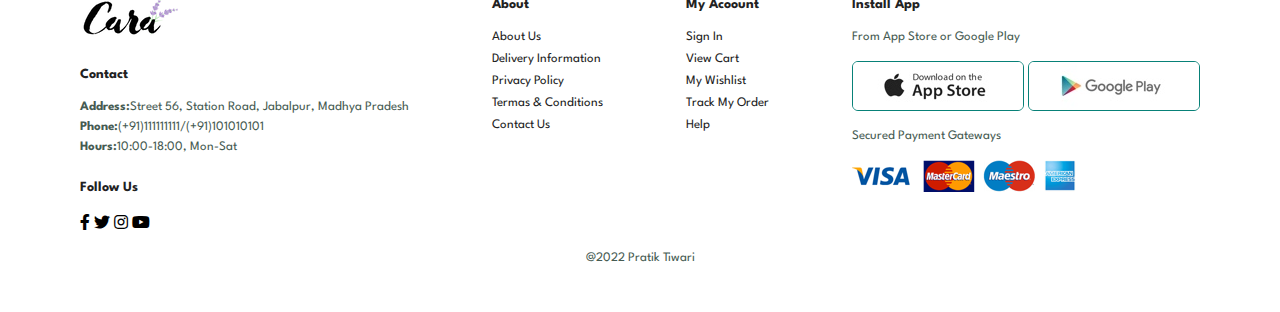
<file: sproduct.html>
<!DOCTYPE html>
<html lang="en">
<head>
    <meta charset="UTF-8">
    <meta http-equiv="X-UA-Compatible" content="IE=edge">
    <meta name="viewport" content="width=device-width, initial-scale=1.0">
    <title>E-Commerse Website</title>

    <link rel="stylesheet" href="https://pro.fontawesome.com/releases/v5.10.0/css/all.css"/>


    <link rel="stylesheet" href="style.css">

</head>
<body>
    
    <section id="header">
        <a href="#"><img src="img/logo.png" class="logo" alt=""></a>

        <div>

            <ul id="navbar">
                <li><a href="index.html">Home</a></li>
                <li><a class="active" href="shop.html">Shop</a></li>
                <!--<li><a href="blog.html">Blog</a></li> -->            
                <li><a href="about.html">About</a></li>
            <!--<li><a href="contact.html">Contact</a></li>-->
                <li id="lg-bag"><a href="cart.html"><i class="far fa-shopping-bag"></i></a></li>
                <a href="#" id="close"><i class="far fa-times"></i></a>
            </ul>
        </div>
        
        <div id="mobile">
            <a href="cart.html"><i class="far fa-shopping-bag"></i></a>
            <i id="bar" class="fas fa-outdent"></i>
        </div>
    </section>

    <section id="prodetails" class="section-p1">
        <div class="single-pro-image">
            <img src="img/products/f1.jpg" width="100%" id="MainImg" alt="">

            <div class="small-img-group">
                <div class="small-img-col">
                    <img src="img/products/f1.jpg" width="100%" class="small-img" alt="">
                </div>
                <div class="small-img-col">
                    <img src="img/products/f2.jpg" width="100%" class="small-img" alt="">
                </div>
                <div class="small-img-col">
                    <img src="img/products/f3.jpg" width="100%" class="small-img" alt="">
                </div>
                <div class="small-img-col">
                    <img src="img/products/f4.jpg" width="100%" class="small-img" alt="">
                </div>
            </div>
        </div>

        <div class="single-pro-details">
            <h6>Home / T-Shirt</h6>
            <h4>Men's Fashion T Shirt</h4>
            <h2>Rs 2499</h2>
            <select>
                <option>Select Size</option>
                <option>Small</option>
                <option>Large</option>
                <option>XL</option>
                <option>XLL</option>
            </select>
            <input type="number" value="1">
            <button class="normal">Add to Cart</button>
            <h4>Product Details</h4>
            <span>A fashionable t-shirt designed with a comfortable fit perfect for daily wear. Made from soft and breathable cotton fabric ensuring your utmost comfort and a well-tailored design making it suitable for any occasion.
                Reinvent your style with this versatile half-sleeve t-shirt designed to make you feel free when you wear it perfect for everyday wear and especially as a summer t-shirt. It is also easy to maintain that you can just wash by hand or put it in the washing machine without any hassle.</span>
        </div>

    </section>

    <section id="product1" class="section-p1">
        <h2>Featured Products</h2>
        <p>New Collection, New Design</p>
        <div class="pro-container">
            <div class="pro">
                <img src="img/products/n1.jpg" alt="">
                <div class="des">
                    <span>adidas</span>
                    <h5>Cartoon Astronout T-Shirts</h5>
                    <div class="star">
                        <i class="fas fa-star"></i>
                        <i class="fas fa-star"></i>
                        <i class="fas fa-star"></i>
                        <i class="fas fa-star"></i>
                        <i class="fas fa-star"></i>
                    </div>
                    <h4>Rs 2000</h4>
                </div>
                <a href="#"><i class="fal fa-shopping-cart cart"></i></a>
            </div>
            <div class="pro">
                <img src="img/products/n2.jpg" alt="">
                <div class="des">
                    <span>adidas</span>
                    <h5>Cartoon Astronout T-Shirts</h5>
                    <div class="star">
                        <i class="fas fa-star"></i>
                        <i class="fas fa-star"></i>
                        <i class="fas fa-star"></i>
                        <i class="fas fa-star"></i>
                        <i class="fas fa-star"></i>
                    </div>
                    <h4>Rs 2000</h4>
                </div>
                <a href="#"><i class="fal fa-shopping-cart cart"></i></a>
            </div>
            <div class="pro">
                <img src="img/products/n3.jpg" alt="">
                <div class="des">
                    <span>adidas</span>
                    <h5>Cartoon Astronout T-Shirts</h5>
                    <div class="star">
                        <i class="fas fa-star"></i>
                        <i class="fas fa-star"></i>
                        <i class="fas fa-star"></i>
                        <i class="fas fa-star"></i>
                        <i class="fas fa-star"></i>
                    </div>
                    <h4>Rs 2000</h4>
                </div>
                <a href="#"><i class="fal fa-shopping-cart cart"></i></a>
            </div>
            <div class="pro">
                <img src="img/products/n4.jpg" alt="">
                <div class="des">
                    <span>adidas</span>
                    <h5>Cartoon Astronout T-Shirts</h5>
                    <div class="star">
                        <i class="fas fa-star"></i>
                        <i class="fas fa-star"></i>
                        <i class="fas fa-star"></i>
                        <i class="fas fa-star"></i>
                        <i class="fas fa-star"></i>
                    </div>
                    <h4>Rs 2000</h4>
                </div>
                <a href="#"><i class="fal fa-shopping-cart cart"></i></a>
            </div>
        </div>
    </section>
    
    <section id="newsletter" class="section-p1 section-m1">
        <div class="newstext">
            <h4>Sign Up For Newsletters</h4>
            <p>Get E-mail updates about our latest shop and <span>special offers</span>
            </p>
        </div>
        <div class="form">
            <input type="text" placeholder="Your email address">
            <button class="normal">Sign Up</button>
        </div>
    </section>

    <footer class="section-p1">
        <div class="col">
            <img class="logo" src="img/logo.png" alt="">
            <h4>Contact</h4>
            <p><strong>Address:</strong>Street 56, Station Road, Jabalpur, Madhya Pradesh</p>
            <p><strong>Phone:</strong>(+91)111111111/(+91)101010101</p>
            <p><strong>Hours:</strong>10:00-18:00, Mon-Sat</p>
            <div class="follow">
                <h4>Follow Us</h4>
                <div class="icon">
                    <i class="fab fa-facebook-f"></i>
                    <i class="fab fa-twitter"></i>
                    <i class="fab fa-instagram"></i>
                    <i class="fab fa-youtube"></i>
                </div>
            </div>
        </div>

        <div class="col">
            <h4>About</h4>
            <a href="#">About Us</a>
            <a href="#">Delivery Information</a>
            <a href="#">Privacy Policy</a>
            <a href="#">Termas & Conditions</a>
            <a href="#">Contact Us</a>
        </div>

        <div class="col">
            <h4>My Acoount</h4>
            <a href="#">Sign In</a>
            <a href="#">View Cart</a>
            <a href="#">My Wishlist</a>
            <a href="#">Track My Order</a>
            <a href="#">Help</a>
        </div>

        <div class="col install">
            <h4>Install App</h4>
            <p>From App Store or Google Play</p>
            <div class="row">
                <img src="img/pay/app.jpg" alt="">
                <img src="img/pay/play.jpg" alt="">
            </div>
            <p>Secured Payment Gateways</p>
            <img src="img/pay/pay.png" alt="">
        </div>

        <div class="copyright"> 
            <p>@2022 Pratik Tiwari</p>
        </div>

    </footer>

    <script>
        var MainImg = document.getElementById("MainImg");
        var smallimg = document.getElementsByClassName("small-img");

         smallimg[0].onclick = function(){
            MainImg.src = smallimg[0].src;
         }
         smallimg[1].onclick = function(){
            MainImg.src = smallimg[1].src;
         }
         smallimg[2].onclick = function(){
            MainImg.src = smallimg[2].src;
         }
         smallimg[3].onclick = function(){
            MainImg.src = smallimg[3].src;
         }
    </script>

    <script src="script.js"></script>
</body>
</html>
</file>
<file: style.css>
@import url('https://fonts.googleapis.com/css2?family=League+Spartan:wght@100;200;300;400;500;600;700;800;900&display=swap');

* {
    margin: 0;
    padding: 0;
    box-sizing: border-box;
    font-family: 'League Spartan', sans-serif;
}

h1 {
    font-size: 50px;
    line-height: 64px;
    color: #222;
}

h2{
    font-size: 46px;
    line-height: 54px;
    color: #222;
}

h4 {
    font-size: 20px;
    color: #222;
}

h6{
    font-weight: 700;
    font-size: 12px;
}

p {
    font-size: 16px;
    color: #465b52;
    margin: 15px 0 20px 0;
}

.section-p1 {
    padding: 40px 80px;
}

.section-m1 {
    margin: 40px 0; 
}

button.normal {
    font-size: 14px;
    font-weight: 600;
    padding: 15px 30px;
    color: #000;
    background-color: #fff;
    border-radius: 4px;
    cursor: pointer;
    border: none;
    outline: none;
    transition: 0.2s;
}

button.white {
    font-size: 13px;
    font-weight: 600;
    padding: 11px 18px;
    color: #fff;
    background-color: transparent;
    cursor: pointer;
    border: 1px solid #fff;
    outline: none;
    transition: 0.2s;
}

body {
    width: 100%;
}



/* HEADER START */

#header {
    display: flex;
    align-items: center;
    justify-content: space-between;
    padding: 20px 80px;
    background: #E3E6F3;
    box-shadow: 0 5px 15px rgba(0,0,0,0.06);
    z-index: 999;
    position: sticky;
    top: 0;
    left: 0;
}

#navbar {
    display: flex;
    align-items: center;
    justify-content: center;
}

#navbar li {
    list-style: none;
    padding: 0 20px;
    position: relative;
}

#navbar li a {
    text-decoration: none;
    font-size: 16px;
    font-weight: 600;
    color: #1a1a1a;
    transition: 0.3s ease;
}

#navbar li a:hover,
#navbar li a.active {
    color: #088178;
}

#navbar li a.active::after,
#navbar li a:hover::after {
    content: "";
    width: 30%;
    height: 2px;
    background: #088178;
    position: absolute;
    bottom: -4px;
    left: 20px;
}

#mobile {
    display: none;
    align-items: center;
}

#close {
    display: none;
}

/* Home */

#hero{
    background-image: url("img/hero4.png");
    height: 90vh;
    width: 100%;
    background-size: cover;
    background-position: top 25% right 0%;
    padding: 0 80px;
    display: flex;
    flex-direction: column;
    align-items: flex-start;
    justify-content: center;
}

#hero h4 {
    padding-bottom: 15px;
}
#hero h1 {
    color: #088178 ;
}

#hero button {
    background-image: url("img/button.png");
    background-color: transparent;
    color: #088178;
    border: 0;
    padding: 14px 80px 14px 65px;
    background-repeat: no-repeat;
    cursor: pointer;
    font-weight: 700;
    font-size: 15px;

}

#feature {
    display: flex;
    align-items: center;
    justify-content: space-between;
    flex-wrap: wrap;
}

#feature .fe-box {
    width: 180px;
    text-align: center;
    padding: 25px 15px;
    box-shadow: 20px 20px 34px rgba(0, 0, 0, 0.03);
    border: 1px solid #cce7d0;
    border-radius: 4px;
    margin: 15px 0;
}

#feature .fe-box:hover {
    box-shadow: 10px 10px 54px rgba(70, 62, 221, 0.1);  
}

#feature .fe-box img {
    width: 100%;
    margin-bottom: 10px;
}

#feature .fe-box h6 {
    display: inline-block;
    padding: 9px 8px 6px 8px;
    line-height: 1;
    border-radius: 4px;
    color: #088178;
    background-color: #fddde4;
}

#feature .fe-box:nth-child(2) h6 {
    background-color: #cdebbc;
}
#feature .fe-box:nth-child(3) h6 {
    background-color: #d1e8f2;
}
#feature .fe-box:nth-child(4) h6 {
    background-color: #cdd4f8;
}
#feature .fe-box:nth-child(5) h6 {
    background-color: #f6dbf6;
}
#feature .fe-box:nth-child(6) h6 {
    background-color: #fff2e5;
}

#product1 {
    text-align: center;
}

#product1 .pro-container {
    display: flex;
    justify-content: space-between;
    padding-top: 20px;
    flex-wrap: wrap;
}

#product1 .pro {
    width: 23%;
    min-width: 250px;
    padding: 10px 12px;
    border: 1px solid #cce7d0;
    border-radius: 25px;
    cursor: pointer;
    box-shadow: 20px 20px 30px rgba(0, 0, 0, 0.02);
    margin: 15px 0;
    transition: 0.2s ease;
    position: relative;
}

#product1 .pro:hover {
    box-shadow: 20px 20px 30px rgba(0, 0, 0, 0.5);

}

#product1 .pro img {
    width: 100%;
    border-radius: 20px;
}

#product1 .pro .des {
    text-align: start;
    padding: 10px 0;
}

#product1 .pro .des span {
    color: #606063;
    font-size: 12px;
}

#product1 .pro .des h5 {
    padding-top: 7px;
    color: #1a1a1a;
    font-size: 14px;
}

#product1 .pro .des i {
    font-size: 12px;
    color: rgb(243, 181, 25);
}

#product1 .pro .des h4 {
    padding-top: 7px;
    font-size: 15px;
    font-weight: 700;
    color: #088178;
}

#product1 .pro .cart {
    width: 40px;
    height: 40px;
    line-height: 40px;
    border-radius: 50px;
    background-color: #e8f6ea;
    font-weight: 500;
    color: #088178;
    border: 1px solid #cce7d0;
    position: absolute;
    bottom: 20px;
    right: 10px;
}

#banner {
    display: flex;
    flex-direction: column;
    justify-content: center;
    align-items: center;
    text-align: center;
    background-image: url("img/banner/b2.jpg");
    width: 100%;
    height: 40vh;
    background-size: cover;
    background-position: center;
}

#banner h4 {
    color: #fff;
    font-size: 16px;
}

#banner h2 {
    color: #fff;
    font-size: 30px;
    padding: 10px 0;
}

#banner h2 span {
    color: #ef3636;
}

#banner button:hover {
    background: #088178;
    color: #fff;
}

#sm-banner {
    display: flex;
    justify-content: space-between;
    flex-wrap: wrap;
}

#sm-banner .banner-box {
    display: flex;
    flex-direction: column;
    justify-content: center;
    align-items: flex-start;
    background-image: url("img/banner/b17.jpg");
    min-width: 580px;
    height: 50vh;
    background-size: cover;
    background-position: center;
    padding: 30px;
}

#sm-banner .banner-box2{
    background-image: url("img/banner/b10.jpg");
}

#sm-banner h4 {
    color: #fff;
    font-size: 20px;
    font-weight: 300;
}

#sm-banner h2 {
    color: #fff;
    font-size: 28px;
    font-weight: 800;
}

#sm-banner span {
    color: #fff;
    font-size: 14px;
    font-weight: 500;
    padding-bottom: 15px;
}

#sm-banner .banner-box:hover button {
    background-color: #088178;
    border: 1px solid #088178;
}

#banner3 .banner-box {
    display: flex;
    flex-direction: column;
    justify-content: center;
    align-items: flex-start;
    background-image: url("img/banner/b7.jpg");
    min-width: 30%;
    height: 30vh;
    background-size: cover;
    background-position: center;
    padding: 20px;
    margin-bottom: 20px;
}

#banner3 .banner-box2 {
    background-image: url("img/banner/b4.jpg");
}

#banner3 .banner-box3 {
    background-image: url("img/banner/b18.jpg");
}

#banner3 h2 {
    color: #fff;
    font-weight: 900;
    font-size: 22px;
}

#banner3 h3 {
    color: #ec544e;
    font-weight: 800;
    font-size: 15px;
}

#banner3 {
    display: flex;
    justify-content: space-between;
    flex-wrap: wrap;
    padding: 0 80px;
}

#newsletter .form {
    display: flex;
    width: 40%;
}

#newsletter {
    display: flex;
    justify-content: space-between;
    flex-wrap: wrap;
    align-items: center;
    background-image: url(img/banner/b14.png);
    background-repeat: no-repeat;
    background-position: 20% 30%;
    background-color: #041e42;
}

#newsletter h4 {
    font-size: 22px;
    font-weight: 700;
    color: #fff;
}

#newsletter p {
    font-size: 14px;
    font-weight: 600;
    color: #818ea0;
}

#newsletter p span {
    color: #ffbd27;
}

#newsletter input {
    height: 3.125rem;
    padding: 0 1.24em;
    font-size: 14px;
    width: 100%;
    border: 1px solid transparent;
    border-radius: 4px;
    outline: none;
    border-top-right-radius: 0;
    border-bottom-right-radius: 0;
}

#newsletter button {
    background-color: #088178;
    color: #fff;
    white-space: nowrap;
    border-top-left-radius: 0;
    border-bottom-left-radius: 0;
}

footer {
    display: flex;
    flex-wrap: wrap;
    justify-content: space-between;
}

footer .col {
    display: flex;
    flex-direction: column;

    align-items: flex-start;
    margin-bottom: 20px;
}

footer .logo {
    margin-bottom: 30px;
}

footer h4 {
    font-size: 14px;
    padding-bottom: 20px;
}

footer p {
    font-size: 13px;
    margin: 0 0 8px 0;
}

footer a {
    font-size: 13px;
    text-decoration: none;
    color: #222;
    margin-bottom: 10px;
}

footer .follow {
    margin-top: 20px;
}

footer .follow a {
    color: #465b52;
    padding-right: 4px;
    cursor: pointer;
}

footer .install .row img {
    border: 1px solid #088178;
    border-radius: 6px;
}

footer .install img {
    margin: 10px 0 15px 0;
}
 
footer .follow i:hover,
footer a:hover {
    color: #088178;
}

footer .copyright {
    width: 100%;
    text-align: center;
}


/* Shop Page */

#page-header {
    background-image: url("img/banner/b1.jpg");
    width: 100%;
    height: 40vh;
    background-size: cover;
    display: flex;
    justify-content: center;
    text-align: center;
    flex-direction: column;
    padding: 14px;
}

#page-header h2,
#page-header p {
    color: #fff;
}

#pagination{
    text-align: center;
}
#pagination a{
    text-decoration: none;
    background-color: #088178;
    padding: 15px 20px;
    border-radius: 4px;
    color: #fff;
    font-weight: 600;
}
#pagination a i {
    font-size: 16px;
    font-weight: 600;
}


/* Single Product */

#prodetails {
    display: flex;
    margin-top: 20px;
}

#prodetails .single-pro-image {
    width: 40%;
    margin-right: 50px;
}

.small-img-group {
    display: flex;
    justify-content: space-between;
}

.small-img-col {
    flex-basis: 24%;
    cursor: pointer;
}
 
#prodetails .single-pro-details {
    width: 50%;
    padding-top: 30px;
}

#prodetails .single-pro-details h4 {
    padding: 40px 0 20px 0;
}
#prodetails .single-pro-details h2 {
    font-size: 26px;
}

#prodetails .single-pro-details select {
    display: block;
    padding: 5px 10px;
    margin-bottom: 10px;
}

#prodetails .single-pro-details input {
    width: 50px;
    height: 47px;
    padding-left: 10px;
    font-size: 16px;
    margin-right: 10px;
}

#prodetails .single-pro-details input:focus {
    outline: none;
}

#prodetails .single-pro-details button {
    background-color: #088178;
    color: #fff;
}

#prodetails .single-pro-details span {
    line-height: 25px;
}


/*  About Page  */
#page-header.about-header{
    background-image: url(img/about/banner.png);
}

#about-head{
    display: flex;
    align-items: center;
}

#about-head img{
    width: 50%;
    height: auto;
}

#about-head div {
    padding-left: 40px;
}

#about-app {
    text-align: center;
}

#about-app .video {
    width: 70%;
    height: 100%;
    margin: 30px auto 0 auto;
}

#about-app .video video {
    width: 100%;
    height: 100%;
    border-radius: 20px;
}


/* Cart Page */

#cart {
    overflow-x: auto;
}


#cart table {
    width: 100%;
    border-collapse: collapse;
    table-layout: fixed;
    white-space: nowrap;
}

#cart table img {
    width: 70px;
}

#cart table td:nth-child(1) {
    width: 100px;
    text-align: center;
}
#cart table td:nth-child(2) {
    width: 150px;
    text-align: center;
}
#cart table td:nth-child(3) {
    width: 250px;
    text-align: center;
}
#cart table td:nth-child(4),
#cart table td:nth-child(5),
#cart table td:nth-child(6) {
    width: 150px;
    text-align: center;
}

#cart table td:nth-child(5) input {
    width: 70px;
    padding: 10px 5px 10px 15px;
}

#cart table thead {
    border: 1px solid #e2e9e1;
    border-left: none;
    border-right: none;
}

#cart table thead td{
    font-weight: 700;
    text-transform: uppercase;
    font-size: 13px;
    padding: 18px 0;
}

#cart table tbody tr td {
    padding-top: 15px;
}

#cart table tbody td {
    font-size: 13px;
}

#cart-add {
    display: flex;
    flex-wrap: wrap;
    justify-content: space-between;
}

#coupon {
    width: 50%;
    margin-bottom: 30px;
}

#coupon h3,
#subtotal h3 {
    padding-bottom: 15px;
}

#coupon input {
    padding: 10px 20px;
    outline: none;
    width: 60%;
    margin-right: 10px;
    border: 1px solid #e2e9e1;
}

#coupon button,
#subtotal button {
    background-color: #088178;
    color: #fff;
    padding: 12px 20px;
}

#subtotal {
    width: 50%;
    margin-bottom: 30px;
    border: 1px solid #e2e9e1;
    padding: 30px;
}

#subtotal table {
    border-collapse: collapse;
    width: 100%;
    margin-bottom: 20px;
}

#subtotal table td {
    width: 50%;
    border: 1px solid #e2e9e1;
    padding: 10px;
    font-size: 13px;
}




/* Start Media Query */

@media (max-width:799px){
    .section-p1{
        padding: 40px 40px;
    }
    #navbar {
        display: flex;
        flex-direction: column;
        align-items: flex-start;
        justify-content: flex-start;
        position: fixed;
        top: 0;
        right: -300px;
        height: 100vh;
        width: 300px;
        background-color: #E3E6F3;
        box-shadow: 0 40px 60px rgba(0, 0, 0, 0.01);
        padding: 80px 0 0 10px;
        transition: 0.3s;
    }

    #navbar.active {
        right: 0px;
    }


    #navbar li {
        margin-bottom: 25px;

    }
    #mobile {
        display: flex;
        align-items: center;
    }
    #mobile i {
        color: #1a1a1a;
        font-size: 24px;
        padding-left: 20px;
    }
    #close {
        display: initial;
        position: absolute;
        top: 30px;
        left: 30px;
        color: #222;
        font-size: 24px;
    }
    #lg-bag {
        display: none;
    }
    #hero {
        height: 70vh;
        padding: 0 80px;
        background-position: top 30% right 30%;
    }
    #feature {
        justify-content: center;
    }
    #feature .fe-box {
        margin: 15px 15px;
    }
    #product1 .pro-container {
        justify-content: center;
    }
    #product1 .pro {
        margin: 15px;
    }
    #banner {
        height: 20vh;
    }
    #sm-banner .banner-box {
        min-width: 100%;
        height: 48vh;
    }
    #banner3 {
        padding: 0 40px;
    }
    #banner3 .banner-box {
        width: 28%;
    }
    #newsletter .form {
        width: 70%;
    }
}

@media (max-width:477px){
    .section-p1{
        padding: 20px;
    }
    #header {
        padding: 10px 30px;
    }
    h1{
        font-size: 38px;
    }
    h2{
        font-size: 32px;
    }
    #hero{
        padding:0 20px;
        background-position: 55%;
    }
    #feature {
        justify-content: space-between;
    }
    #feature .fe-box {
        width:155px;
        margin: 0 0 15px 0;
    }
    #product1 .pro {
        width: 100%;
    }
    #banner {
        height: 40vh;
    }
    #sm-banner .banner-box {
        height: 40vh;
    }
    #sm-banner .banner-box2 {
        margin-top: 20px;
    }
    #banner3 {
        padding: 0 20px;
    }
    #banner3 .banner-box {
        width: 100%;
    }
    #newsletter {
        padding: 40px 20px;
    }
    #newsletter .form {
        width: 100%;
    }
    footer .copyright {
        text-align: start;
    }

    /* single product */
    #prodetails {
        display: flex;
        flex-direction: column;
    }
    #prodetails .single-pro-image {
        width: 100px;
        margin-right: 0px;
    }
    #prodetails .single-pro-details {
        width: 100px;
    }


    /* About Page */
    #about-head {
        flex-direction: column;
    }

    #about-head img {
        width: 100%;
        margin-bottom: 20px;
    }

    #about-head div {
        padding-left: 0px;
    }

    #about-app .video {
        width: 100%;
    }

    /* cart page */
    #cart-add{
        flex-direction: column;
    }
    #coupon {
        width: 100%;
    }
    #subtotal {
        width: 100%;
        padding: 20px;
    }
}
</file>
